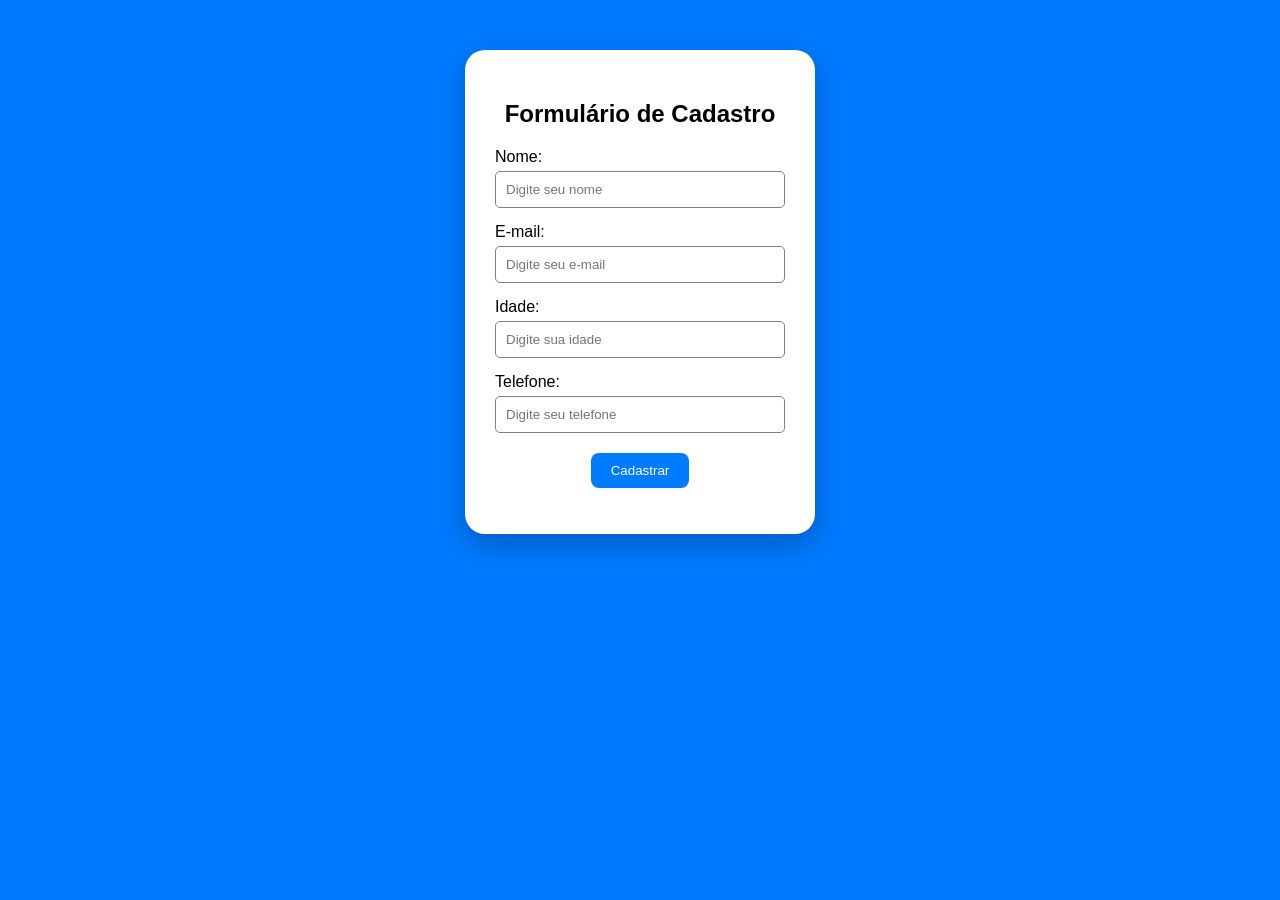
<file: aula15HTML/formularioJS.html>
<!DOCTYPE html>
<html lang="pt-br">
<head>
    <meta charset="UTF-8">
    <meta name="viewport" content="width=device-width, initial-scale=1.0">
    <title>Aula 15 - JavaScript em Formulários</title>
    <link rel="stylesheet" href="/aula15HTML/formularioJS.css">
    <script src="/aula15HTML/formularioJS.js"></script>
</head>
<body>

    <form onsubmit="cadastrar(event)">
        <h2>Formulário de Cadastro</h2>

        <label for="nome">Nome:</label>
        <input type="text" id="nome" name="nome"
               placeholder="Digite seu nome" required>

        <label for="email">E-mail:</label>
        <input type="email" id="email" name="email"
               placeholder="Digite seu e-mail" required>

        <label for="idade">Idade:</label>
        <input type="number" id="idade" name="idade"
               placeholder="Digite sua idade" required>

        <label for="telefone">Telefone:</label>
        <input type="tel" id="telefone" name="telefone"
               placeholder="Digite seu telefone" required>

        <button type="submit">Cadastrar</button>

        <p id="mensagem"></p>
    </form>
</body>
</html>
</file>
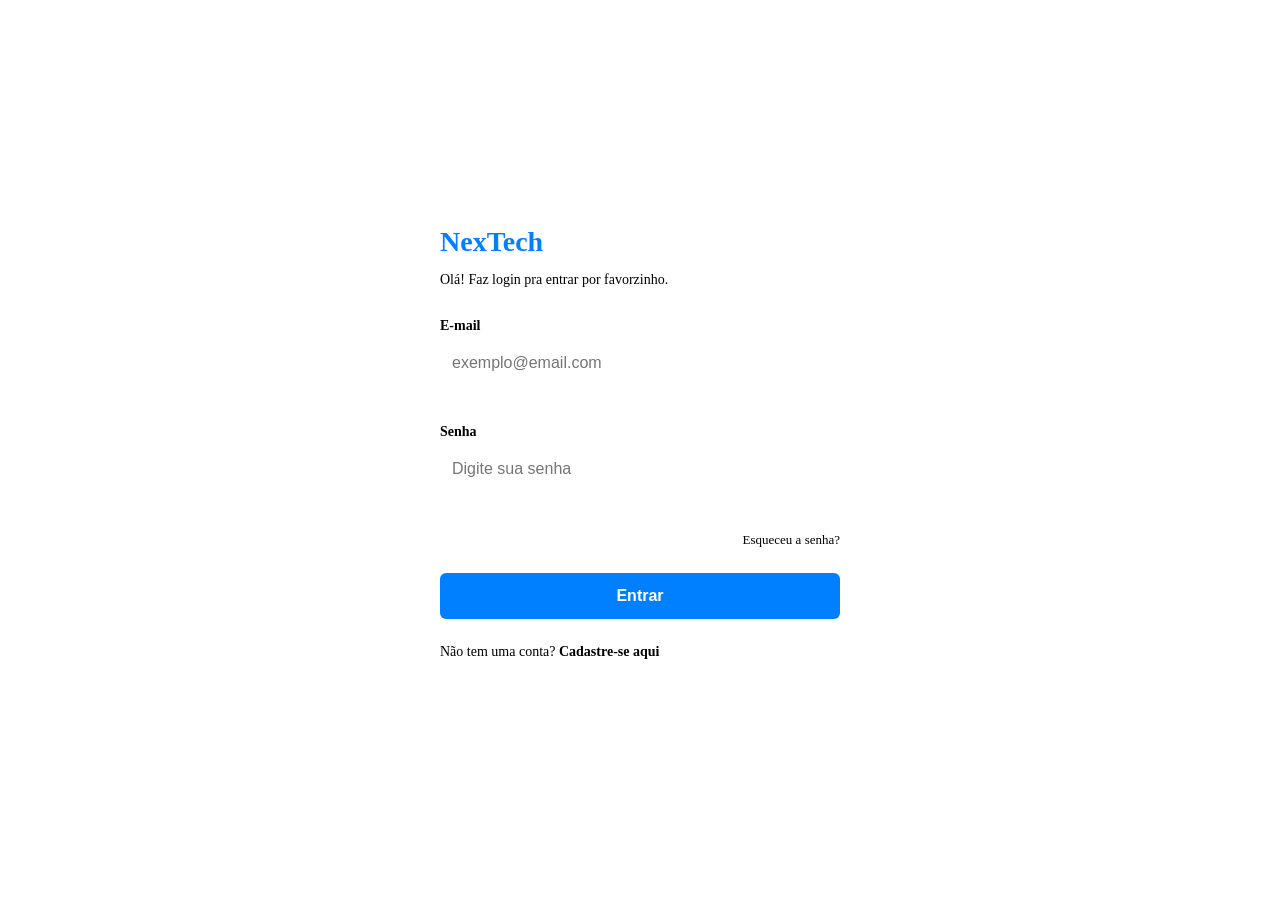
<file: aulaHTML12/login.html>
<!DOCTYPE html>
<html lang="pt-br">
<head>
    <meta charset="UTF-8">
    <meta name="viewport" content="width=device-width, initial-scale=1.0">
    <title>NexTech - Login</title>
    <link rel="stylesheet" href="login.css">
</head>
<body class="corpo-login">
    <div class="container-login">
        <div class="cartao-login">
            <header>
                <h1>NexTech</h1>
                <p>Olá! Faz login pra entrar por favorzinho.</p>
            </header>

            <form id="formularioLogin" novalidate>
                <div class="grupo-entrada">
                    <label for="email">E-mail</label>
                    <input type="email" id="email" placeholder="exemplo@email.com" required>
                    <span class="mensagem-erro" id="erroEmail"></span>
                </div>

                <div class="grupo-entrada">
                    <label for="senha">Senha</label>
                    <input type="password" id="senha" placeholder="Digite sua senha" required>
                    <span class="mensagem-erro" id="erroSenha"></span>
                </div>

                <div class="opcoes-formulario">
                    <a href="#" class="esqueceu-senha">Esqueceu a senha?</a>
                </div>

                <button type="submit" class="botao-entrar">Entrar</button>

                <div class="opcoes-rodape">
                    <p>Não tem uma conta? <a href="#">Cadastre-se aqui</a></p>
                </div>
            </form>
        </div>
    </div>
    <script src="login.js"></script>
</body>
</html>
</file>
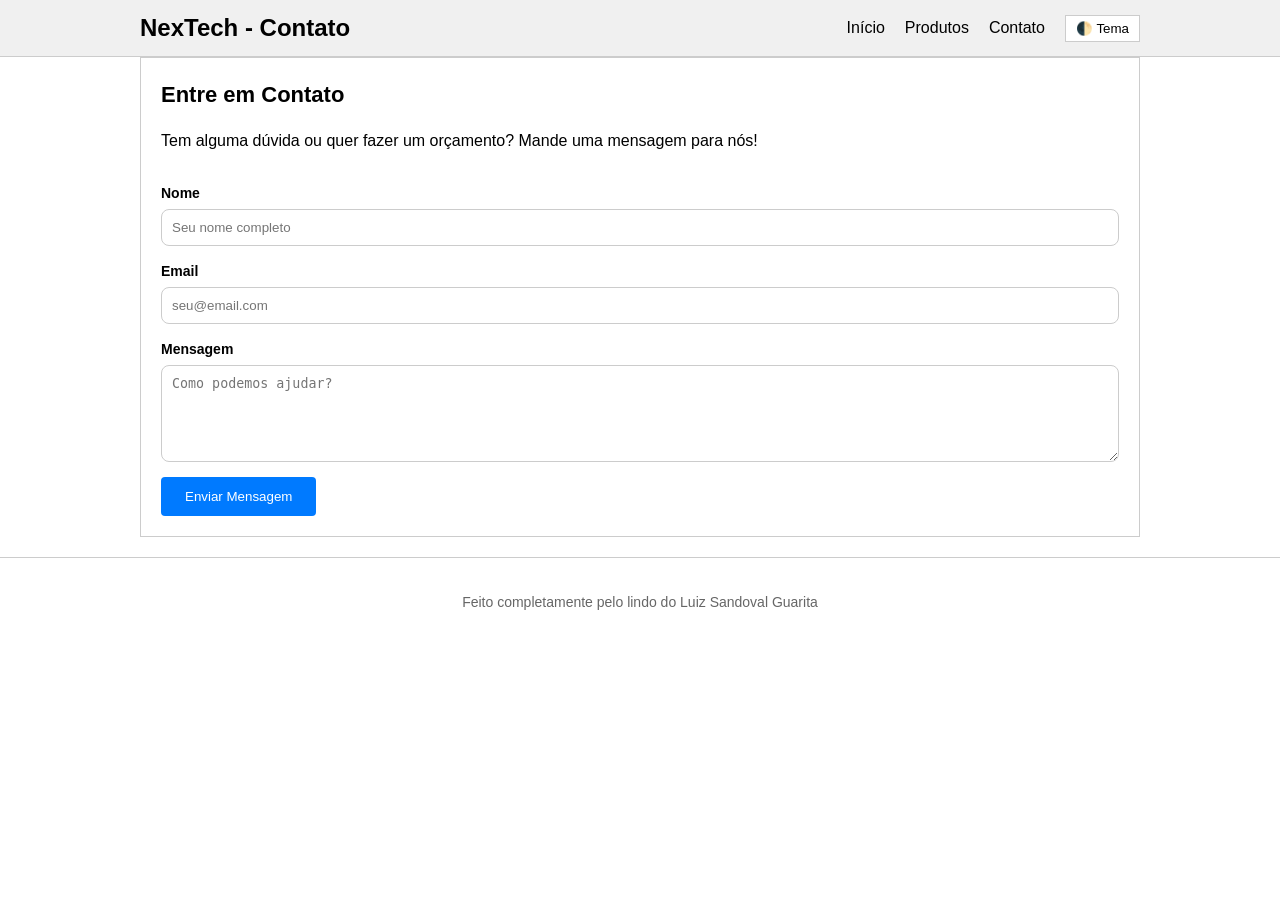
<file: pages/contato.html>
<!--
Descricao: Página de Contato - NexTech Simples
nome_arquivo: contato.html
nome_aluno: Luiz Eduardo Moraes Sandoval
email_aluno: luiz.sandoval@portalsesisp.org.br
turma: TDEE 1BA- 2026
-->
<!DOCTYPE html>
<html lang="pt-br">
<head>
    <meta charset="UTF-8">
    <meta name="viewport" content="width=device-width, initial-scale=1.0">
    <title>Contato - NexTech Simples</title>
    <link rel="stylesheet" href="../style.css">
</head>
<body>

    <header id="topo">
        <div class="container">
            <h1>NexTech - Contato</h1>
            <nav>
                <ul style="display: flex; align-items: center; gap: 20px;">
                    <li><a href="../index.html">Início</a></li>
                    <li><a href="produtos.html">Produtos</a></li>
                    <li><a href="contato.html">Contato</a></li>
                    <li><button id="themeToggle">🌓 Tema</button></li>
                </ul>
            </nav>
        </div>
    </header>

    <main class="container">
        <section>
            <h2>Entre em Contato</h2>
            <p>Tem alguma dúvida ou quer fazer um orçamento? Mande uma mensagem para nós!</p>

            <div style="display: grid; grid-template-columns: 1fr; gap: 40px; margin-top: 30px;">
                <!-- Formulário Simples -->
                <form style="display: flex; flex-direction: column; gap: 15px;">
                    <div style="display: flex; flex-direction: column; gap: 5px;">
                        <label for="nome" style="font-weight: 600; font-size: 14px;">Nome</label>
                        <input type="text" id="nome" placeholder="Seu nome completo" style="padding: 10px; border: 1px solid var(--border-color); border-radius: 8px; background: var(--bg-color); color: var(--text-main);">
                    </div>

                    <div style="display: flex; flex-direction: column; gap: 5px;">
                        <label for="email" style="font-weight: 600; font-size: 14px;">Email</label>
                        <input type="email" id="email" placeholder="seu@email.com" style="padding: 10px; border: 1px solid var(--border-color); border-radius: 8px; background: var(--bg-color); color: var(--text-main);">
                    </div>

                    <div style="display: flex; flex-direction: column; gap: 5px;">
                        <label for="msg" style="font-weight: 600; font-size: 14px;">Mensagem</label>
                        <textarea id="msg" rows="5" placeholder="Como podemos ajudar?" style="padding: 10px; border: 1px solid var(--border-color); border-radius: 8px; background: var(--bg-color); color: var(--text-main);"></textarea>
                    </div>

                    <button type="button" class="btn" style="border: none; cursor: pointer; width: fit-content; padding: 12px 24px;">Enviar Mensagem</button>
                </form>
            </div>
            </div>
        </section>
    </main>

    <footer>
        <div class="container">
            <p>Feito completamente pelo lindo do Luiz Sandoval Guarita</p>
        </div>
    </footer>

    <button id="backToTop" title="Voltar ao topo">↑ Voltar ao Topo</button>
    <script src="../js/script.js"></script>
</body>
</html>
</file>
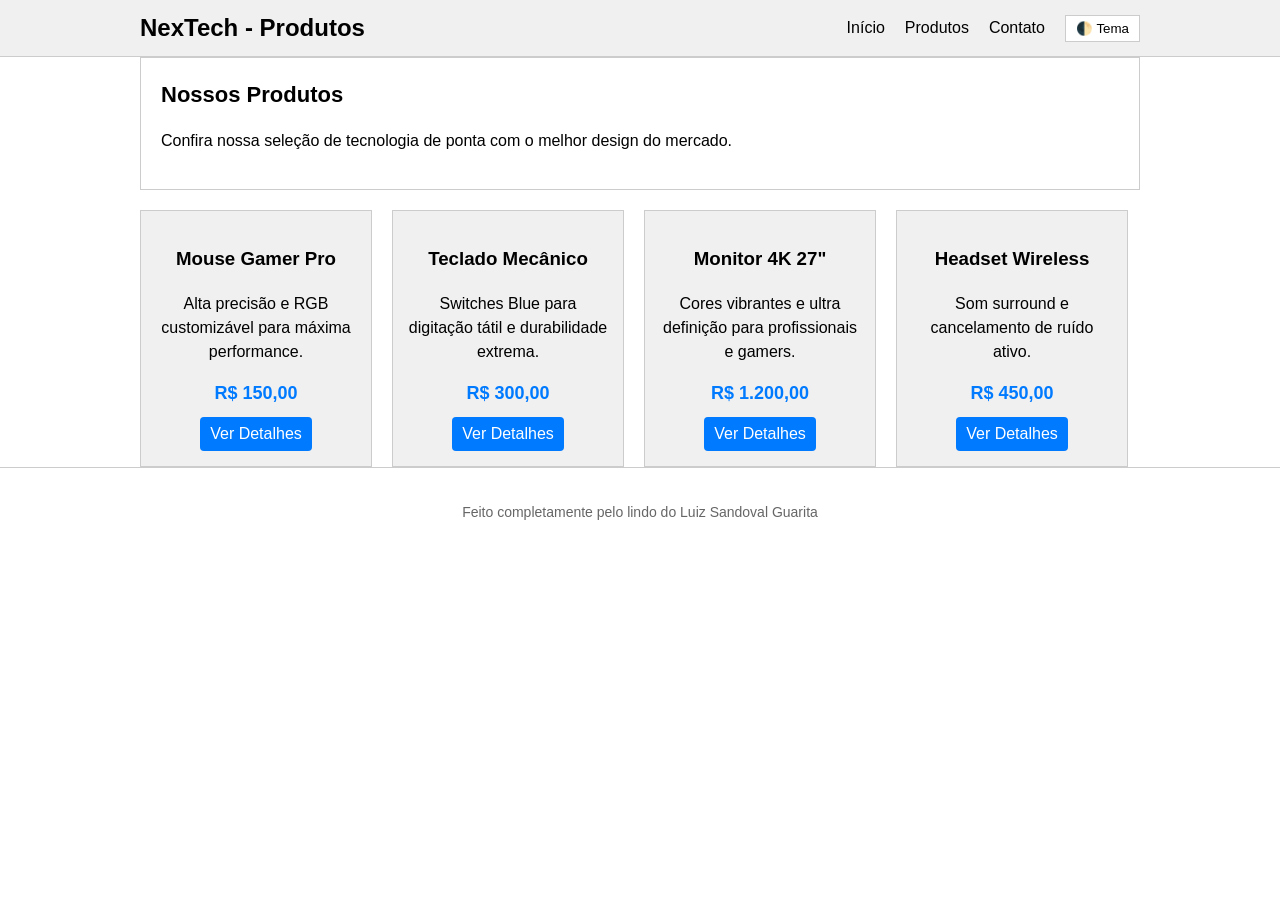
<file: pages/produtos.html>
<!--
Descricao: Exercícios da Aula 05 - Links e Listas em HTML
nome_arquivo: produtos.html
nome_exercicio: Atividade 05 - Organizando a Navegação (Produtos)
nome_aluno: Luiz Eduardo Moraes Sandoval
email_aluno: luiz.sandoval@portalsesisp.org.br
turma: TDEE 1BA- 2026
-->
<!DOCTYPE html>
<html lang="pt-br">
<head>
    <meta charset="UTF-8">
    <meta name="viewport" content="width=device-width, initial-scale=1.0">
    <title>Produtos - NexTech Simples</title>
    <link rel="stylesheet" href="../style.css">
</head>
<body>

    <header id="topo">
        <div class="container">
            <h1>NexTech - Produtos</h1>
            <nav>
                <ul style="display: flex; align-items: center; gap: 20px;">
                    <li><a href="../index.html">Início</a></li>
                    <li><a href="produtos.html">Produtos</a></li>
                    <li><a href="contato.html">Contato</a></li>
                    <li><button id="themeToggle">🌓 Tema</button></li>
                </ul>
            </nav>
        </div>
    </header>

    <main class="container">
        <section>
            <h2>Nossos Produtos</h2>
            <p>Confira nossa seleção de tecnologia de ponta com o melhor design do mercado.</p>
        </section>

        <div class="product-grid">
            <!-- Produto 1 -->
            <div class="product-card">
                <h3>Mouse Gamer Pro</h3>
                <p>Alta precisão e RGB customizável para máxima performance.</p>
                <span class="price">R$ 150,00</span>
                <a href="#" class="btn">Ver Detalhes</a>
            </div>

            <!-- Produto 2 -->
            <div class="product-card">
                <h3>Teclado Mecânico</h3>
                <p>Switches Blue para digitação tátil e durabilidade extrema.</p>
                <span class="price">R$ 300,00</span>
                <a href="#" class="btn">Ver Detalhes</a>
            </div>

            <!-- Produto 3 -->
            <div class="product-card">
                <h3>Monitor 4K 27"</h3>
                <p>Cores vibrantes e ultra definição para profissionais e gamers.</p>
                <span class="price">R$ 1.200,00</span>
                <a href="#" class="btn">Ver Detalhes</a>
            </div>

            <!-- Produto 4 -->
            <div class="product-card">
                <h3>Headset Wireless</h3>
                <p>Som surround e cancelamento de ruído ativo.</p>
                <span class="price">R$ 450,00</span>
                <a href="#" class="btn">Ver Detalhes</a>
            </div>
        </div>
    </main>

    <footer>
        <div class="container">
            <p>Feito completamente pelo lindo do Luiz Sandoval Guarita</p>
        </div>
    </footer>

    <button id="backToTop" title="Voltar ao topo">↑ Voltar ao Topo</button>
    <script src="../js/script.js"></script>
</body>
</html>
</file>
<file: aula15HTML/formularioJS.css>
body {
    font-family: Arial, sans-serif;
    background-color: #007aff;
    text-align: center;
    margin: 0;
    padding: 20px;
}

header {
    color: white;
}

form {
    background-color: white;
    width: 350px;
    max-width: 100%;
    padding: 30px;
    margin: 30px auto;
    border-radius: 20px;
    box-shadow: 0 10px 30px rgba(0, 0, 0, 0.25);
    box-sizing: border-box;
}

label {
    display: block;
    text-align: left;
    margin-top: 15px;
    margin-bottom: 5px;
}

input {
    width: 100%;
    padding: 10px;
    box-sizing: border-box;
    border: 1px solid gray;
    border-radius: 5px;
}

input:focus {
    outline: 2px solid #007aff;
}

button {
    margin-top: 20px;
    padding: 10px 20px;
    background-color: #007aff;
    color: white;
    border: none;
    border-radius: 8px;
    cursor: pointer;
}

button:hover {
    background-color: #0056b3;
}

#mensagem {
    color: green;
    font-weight: bold;
}
</file>
<file: aulaHTML12/login.css>
body {
    display: flex;
    justify-content: center;
    align-items: center;
    min-height: 100vh;
    margin: 0;
    background-color: var(--bg-color);
}

.container-login {
    width: 100%;
    max-width: 400px;
    padding: 20px;
}

.cartao-login header h1 {
    margin: 0 0 10px 0;
    color: rgb(0, 128, 255);
    font-size: 28px;
}

.cartao-login header p {
    color: var(--text-secondary);
    margin-bottom: 30px;
    font-size: 14px;
}

.grupo-entrada {
    text-align: left;
    margin-bottom: 20px;
}

.grupo-entrada label {
    display: block;
    margin-bottom: 8px;
    font-weight: bold;
    color: var(--text-main);
    font-size: 14px;
}

.grupo-entrada input {
    width: 100%;
    padding: 12px;
    border: 1px solid var(--border-color);
    border-radius: 6px;
    background-color: var(--bg-color);
    color: var(--text-main);
    box-sizing: border-box;
    font-size: 16px;
    transition: border-color 0.2s;
}

.grupo-entrada input:focus {
    outline: none;
    border-color: var(--primary);
}

.mensagem-erro {
    color: #ff3b30;
    font-size: 12px;
    margin-top: 5px;
    display: block;
    min-height: 15px;
}

.opcoes-formulario {
    text-align: right;
    margin-bottom: 25px;
}

.esqueceu-senha {
    color: var(--primary);
    text-decoration: none;
    font-size: 13px;
}

.esqueceu-senha:hover {
    text-decoration: underline;
}

.botao-entrar {
    width: 100%;
    padding: 14px;
    background-color: rgb(0, 128, 255);
    color: white;
    border: 0;
    border-radius: 6px;
    font-size: 16px;
    font-weight: bold;
    cursor: pointer;
}

.opcoes-rodape {
    margin-top: 25px;
    font-size: 14px;
    color: var(--text-secondary);
}

.opcoes-rodape a {
    color: var(--primary);
    text-decoration: none;
    font-weight: bold;
}

.opcoes-rodape a:hover {
    text-decoration: underline;
}
</file>
<file: style.css>
:root {
    --primary: #007AFF;
    --bg-color: #ffffff;
    --bg-secondary: #f0f0f0;
    --text-main: #000000;
    --text-secondary: #666666;
    --border-color: #cccccc;
}

body.dark-mode {
    --bg-color: #222222;
    --bg-secondary: #333333;
    --text-main: #ffffff;
    --text-secondary: #bbbbbb;
    --border-color: #555555;
}

body {
    font-family: Arial, sans-serif;
    background-color: var(--bg-color);
    color: var(--text-main);
    margin: 0;
    padding: 0;
    line-height: 1.5;
}

.container {
    max-width: 1000px;
    margin: 0 auto;
    padding: 0 20px;
}

header {
    background: var(--bg-secondary);
    border-bottom: 1px solid var(--border-color);
    padding: 10px 0;
}

header .container {
    display: flex;
    justify-content: space-between;
    align-items: center;
}

header h1 {
    font-size: 24px;
    margin: 0;
}

nav ul {
    list-style: none;
    padding: 0;
    margin: 0;
    display: flex;
    gap: 20px;
    align-items: center;
}

nav ul li a, nav a {
    text-decoration: none;
    color: var(--text-main);
    font-size: 16px;
}

nav ul li a:hover, nav a:hover {
    color: var(--primary);
    text-decoration: underline;
}

#themeToggle {
    background: var(--bg-color);
    border: 1px solid var(--border-color);
    color: var(--text-main);
    padding: 5px 10px;
    cursor: pointer;
}

main {
    padding: 20px 0;
}

section {
    background: var(--bg-color);
    border: 1px solid var(--border-color);
    padding: 20px;
    margin-bottom: 20px;
}

h2 {
    font-size: 22px;
    margin-top: 0;
}

.product-grid {
    display: flex;
    flex-wrap: wrap;
    gap: 20px;
    margin-top: 20px;
}

.product-card {
    background: var(--bg-secondary);
    border: 1px solid var(--border-color);
    padding: 15px;
    width: 200px;
    text-align: center;
}

.price {
    display: block;
    font-size: 18px;
    font-weight: bold;
    color: var(--primary);
    margin: 10px 0;
}

.btn {
    display: inline-block;
    background: var(--primary);
    color: white !important;
    padding: 5px 10px;
    text-decoration: none;
    border-radius: 4px;
}

#backToTop {
    position: fixed;
    bottom: 20px;
    right: 20px;
    background: var(--primary);
    color: white;
    border: none;
    padding: 10px 20px;
    border-radius: 20px;
    cursor: pointer;
    display: none;
    align-items: center;
    justify-content: center;
    font-weight: bold;
    font-size: 16px;
}

footer {
    text-align: center;
    padding: 20px 0;
    border-top: 1px solid var(--border-color);
    color: var(--text-secondary);
    font-size: 14px;
}

ol, ul {
    padding-left: 20px;
}
</file>
